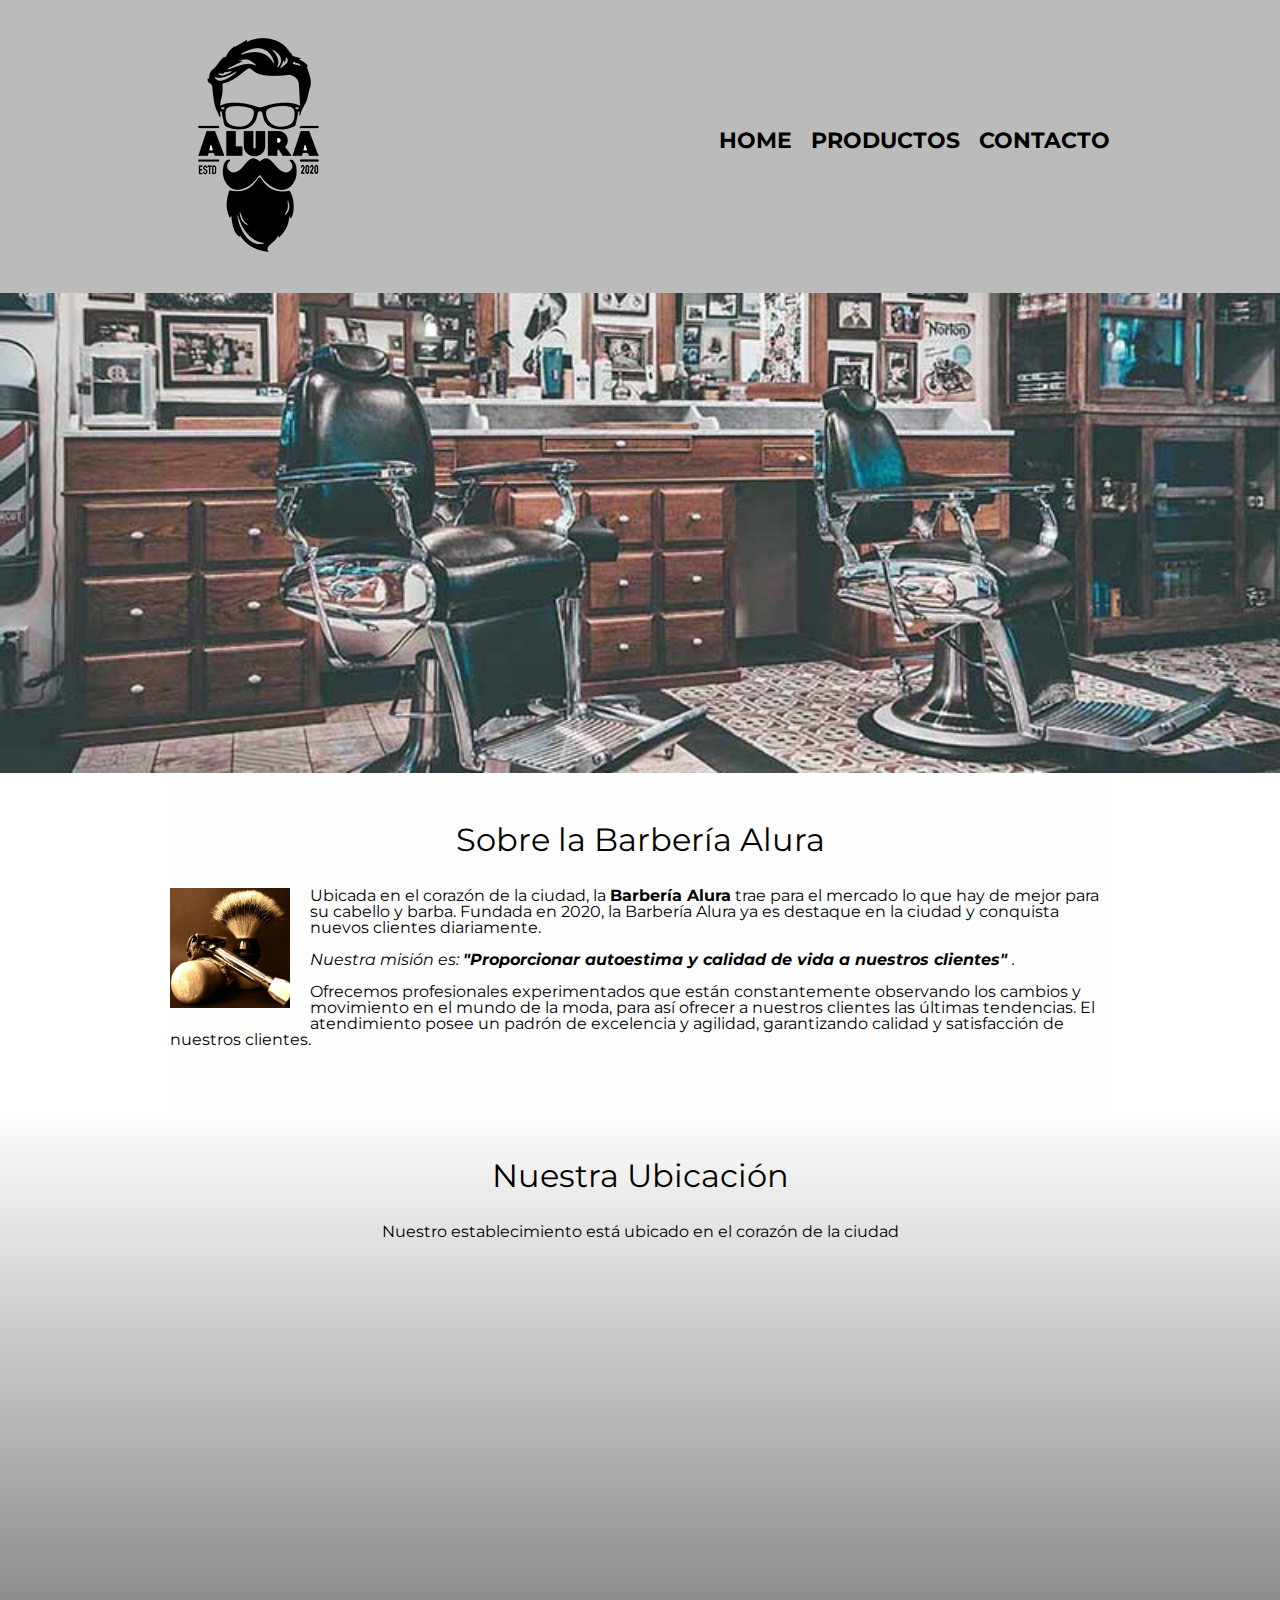
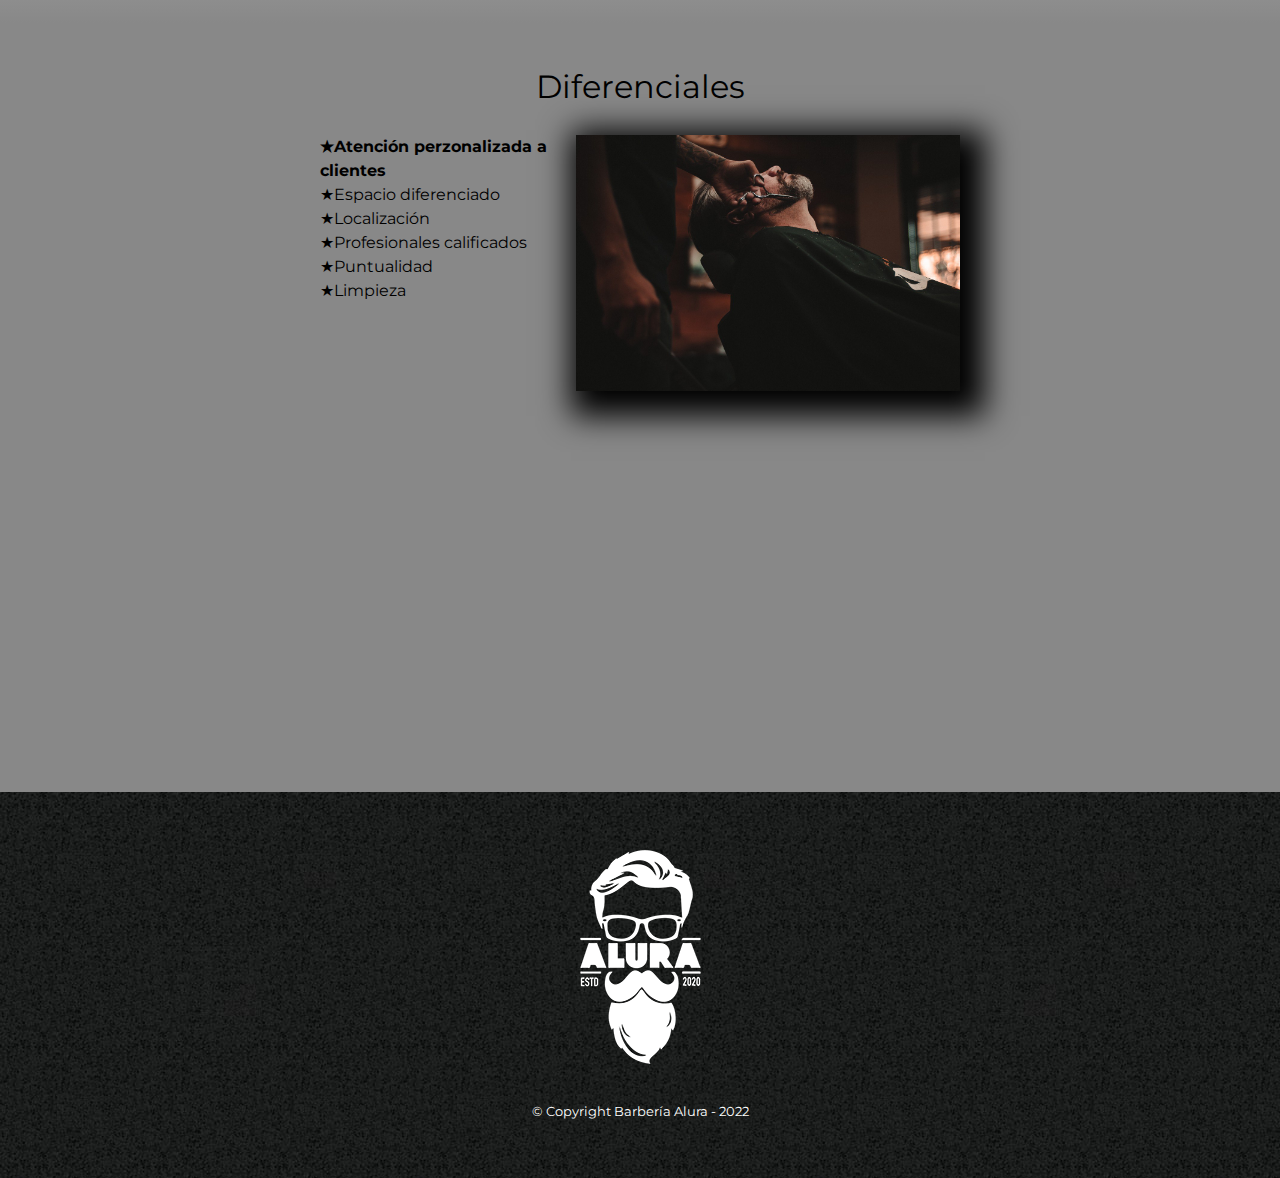
<file: index.html>
<!DOCTYPE html>

<html lang="es">
    
    <head>

        <meta charset="UTF-8">
        <meta name="viewport" content="width=device-width">

        <title>Barbería Alura</title>

        <link rel="stylesheet" href="reset.css">
        <link rel="stylesheet" href="style.css">
        <link href="https://fonts.googleapis.com/css2?family=Montserrat:wght@300&display=swap" rel="stylesheet">

    </head>
    <body>

        <header>
            <section class="caja">
            <h1><img src="imagenes/logo.png"></h1>
            <nav>
                <ul>
                    <li><a href="index.html">Home</a></li>
                    <li><a href="productos.html">Productos</a></li>
                    <li><a href="contacto.html">Contacto</a></li>
                </ul>
            </nav>
            </section>
        </header>

        <img class= "banner"src="banner/banner.jpg">

        <main>

            <section class="principal">

                <h2 class="titulo-principal">Sobre la Barbería Alura</h2>

                <img class="utensilios" src="imagenes/utensilios.jpg" alt="Utensilios de un barbero">
        
                    <p>Ubicada en el corazón de la ciudad, la <strong>Barbería Alura</strong> trae para el mercado lo que 
                    hay de mejor para su cabello y barba. Fundada en 2020, la Barbería Alura ya es destaque en la ciudad y 
                    conquista nuevos clientes diariamente.</p> 
        
                    <p id="mision"><em>Nuestra misión es: <strong>"Proporcionar autoestima y calidad de vida a nuestros clientes"
        
                    </strong>.</em></p>
        
                    <p>Ofrecemos profesionales experimentados que están constantemente observando los cambios y movimiento 
                    en el mundo de la moda, para así ofrecer a nuestros clientes las últimas tendencias. El atendimiento 
                    posee un padrón de excelencia y agilidad, garantizando calidad y satisfacción de nuestros clientes.</p>
                
            </section>

            <section class="mapa">

                <h3 class="titulo-principal">Nuestra Ubicación</h3>
                <p>Nuestro establecimiento está ubicado en el corazón de la ciudad</p>
                
                <div class="mapa-contenido">
                    <iframe src="https://www.google.com/maps/embed?pb=!1m18!1m12!1m3!1d3656.449977466533!2d-46.634520585336894!3d-23.588189868467925!2m3!1f0!2f0!3f0!3m2!1i1024!2i768!4f13.1!3m3!1m2!1s0x94ce5a2b2ed7f3a1%3A0xab35da2f5ca62674!2sCaelum%20-%20Education%20and%20Innovation!5e0!3m2!1ses-419!2sar!4v1660509349577!5m2!1ses-419!2sar" width="100%" height="300" style="border:0;" allowfullscreen="" loading="lazy" referrerpolicy="no-referrer-when-downgrade"></iframe>
                </div>
                
                
            </section>
        
                <section class="diferenciales">
                    <h3 class="titulo-principal">Diferenciales</h3>
        
                    <div class="contenido-diferenciales">

                        <ul class="lista-diferenciales">
        
                            <li class="items">Atención perzonalizada a clientes</li>
                            <li class="items">Espacio diferenciado</li>
                            <li class="items">Localización</li>
                            <li class="items">Profesionales calificados</li>
                            <li class="items">Puntualidad</li>
                            <li class="items">Limpieza</li>
            
                        </ul><img src="diferenciales/diferenciales.jpg" class="imagen-diferenciales">
                    </div>

                    <div class="video">
                        <iframe width="100%" height="315" src="https://www.youtube.com/embed/wcVVXUV0YUY" title="YouTube video player" frameborder="0" allow="accelerometer; autoplay; clipboard-write; encrypted-media; gyroscope; picture-in-picture" allowfullscreen></iframe>
                
                        </div>
                   
        
                </section>


                
        </main>

        
        <footer>
            <img src="imagenes/logo-blanco.png">
            <p class="copyright">
                &copy Copyright Barbería Alura - 2022
            </p>

        </footer>

    </body>
</html>
</file>
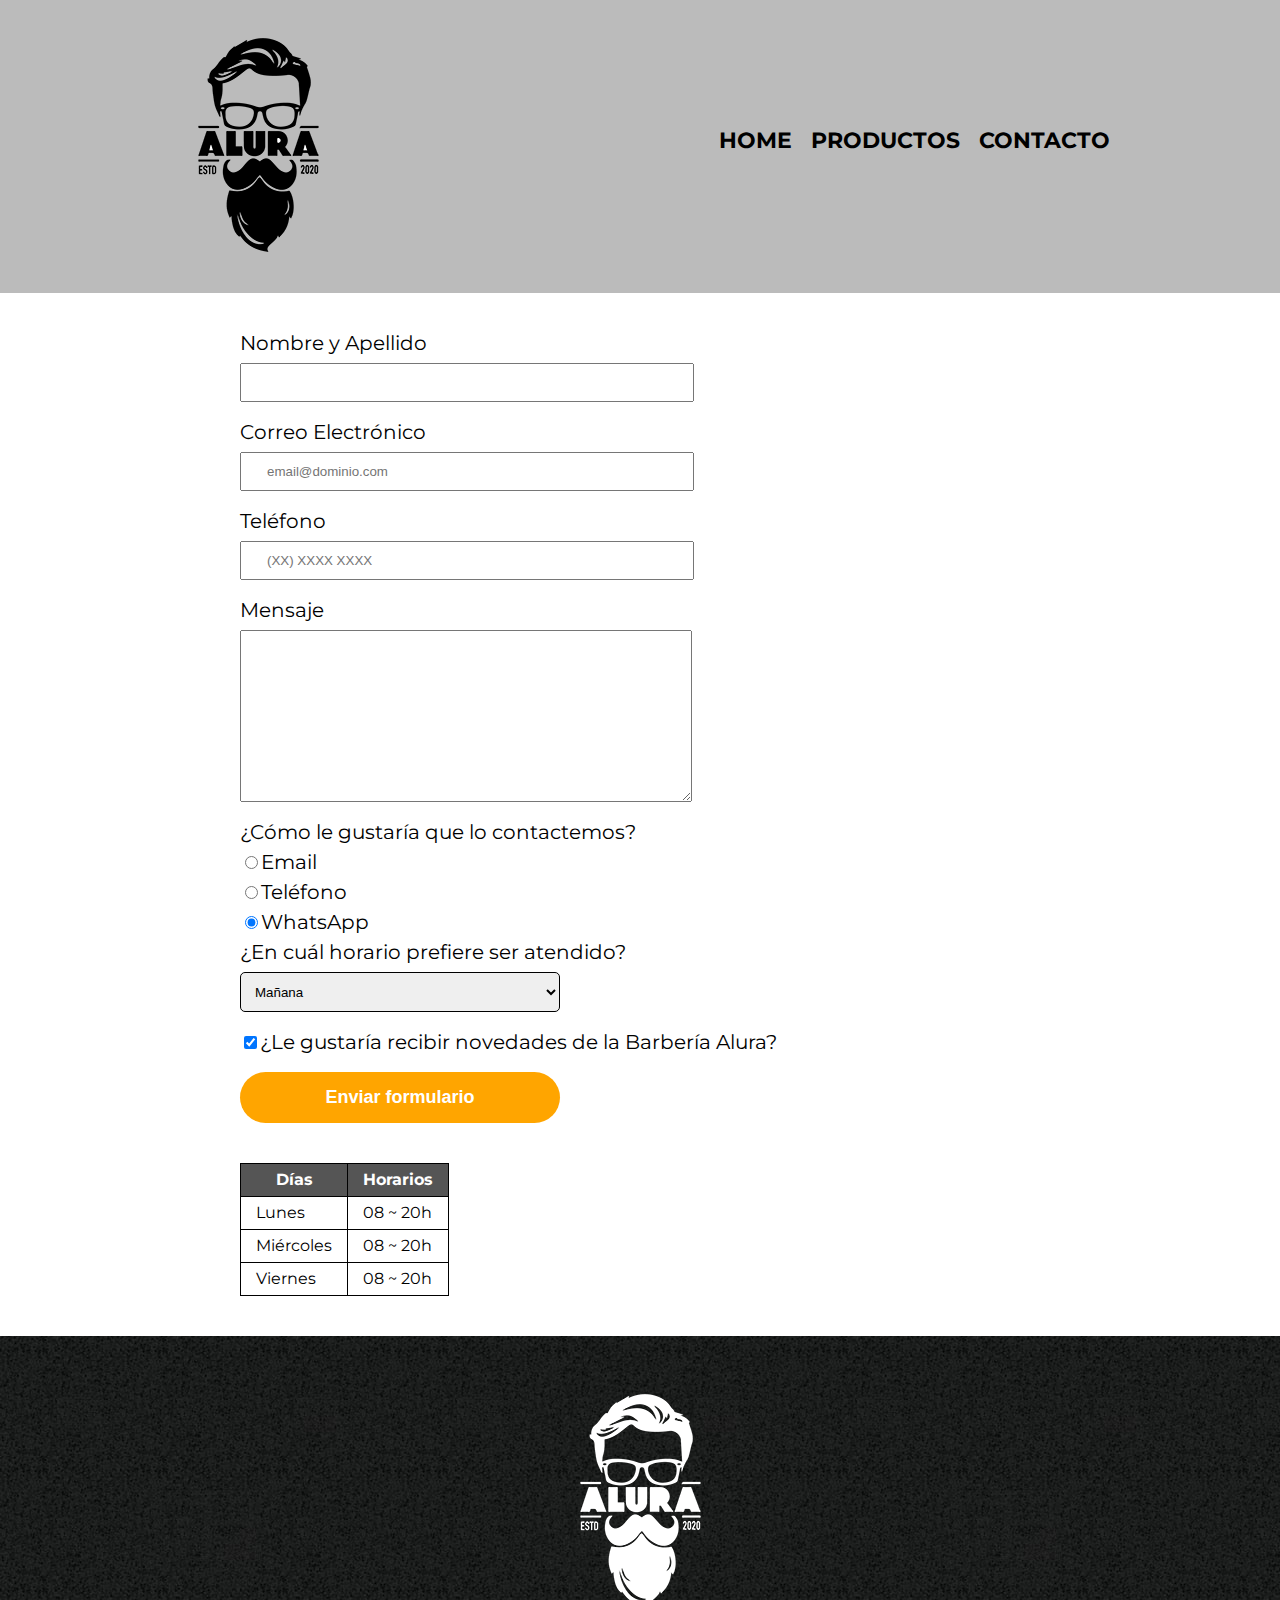
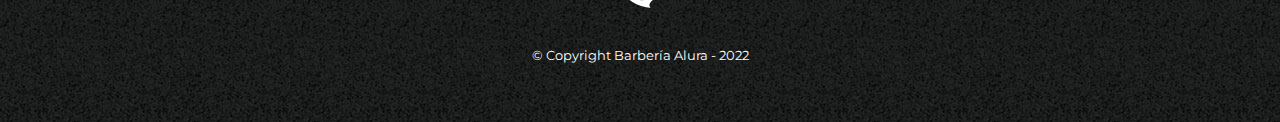
<file: contacto.html>
<!DOCTYPE html>

<html>
    <head>
        <meta charset="UTF-8">
        <title>Contacto - Barbería Alura </title>
        <link rel="stylesheet" href="reset.css">
        <link rel="stylesheet" href="style.css">
        <link href="https://fonts.googleapis.com/css2?family=Montserrat:wght@300&display=swap" rel="stylesheet">
    </head>
    <body>
        <header>
            <div class="caja">
            <h1><img src="imagenes/logo.png" alt="Logo de la Barbería Alura"></h1>
            <nav>
                <ul>
                    <li><a href="index.html">Home</a></li>
                    <li><a href="productos.html">Productos</a></li>
                    <li><a href="contacto.html">Contacto</a></li>
                </ul>
            </nav>
            </div>
        </header>

        <main>
            <form>
                <label for="nombreapellido">Nombre y Apellido</label>
                <input type="text" id="nombreapellido" class="input-padron" required>

                <label for="correoelectronico">Correo Electrónico</label>
                <input type="email" id="correoelectronico"  class="input-padron" required placeholder="email@dominio.com">

                <label for="telefono">Teléfono</label>
                <input type="tel" id="telefono"  class="input-padron" required placeholder="(XX) XXXX XXXX">

                <label for="mensaje">Mensaje</label>
                <textarea cols="70" rows="10" id="mensaje"  class="input-padron"></textarea required>

                <fieldset>
                    <legend>¿Cómo le gustaría que lo contactemos?</legend>

                        <label for="radio-email"><input type="radio" name="contacto" 
                        value="Email" id="radio-email">Email</label>
                        

                        <label for="radio-telefono"><input type="radio" name="contacto" 
                        value="Email" id="radio-telefono">Teléfono</label>
                        

                        <label for="radio-whatsapp"><input type="radio" name="contacto" 
                        value="Email" id="radio-whatsapp" checked>WhatsApp</label>
                        
                </fieldset>

                <fieldset>
                    <legend>¿En cuál horario prefiere ser atendido?</legend>
                <select>
                    <option>Mañana</option>
                    <option>Tarde</option>
                    <option>Noche</option>
                </select>

                </fieldset>
                
                <label class="checkbox"><input type="checkbox" checked>¿Le gustaría recibir novedades de la Barbería Alura?</label>
            
                <input type="submit" value="Enviar formulario" class="enviar">

            </form>

            <table>

            <thead>
                <tr>
                    <th>Días</th>
                    <th>Horarios</th>          
                </tr>
            </thead>
            <tbody>
                    <tr>
                        <td>Lunes</td>
                        <td>08 ~ 20h</td>
                    </tr>
                    <tr>
                        <td>Miércoles</td>
                        <td>08 ~ 20h</td>
                    </tr>
                    <tr>
                        <td>Viernes</td>
                        <td>08 ~ 20h</td>
                    </tr>
            </tbody>
            
                
            </table>
        </main>
        <footer>
            <img src="imagenes/logo-blanco.png" alt="Logo de la Barbería Alura">
            <p class="copyright">
                &copy Copyright Barbería Alura - 2022
            </p>

        </footer>


    </body>
</html>
</file>
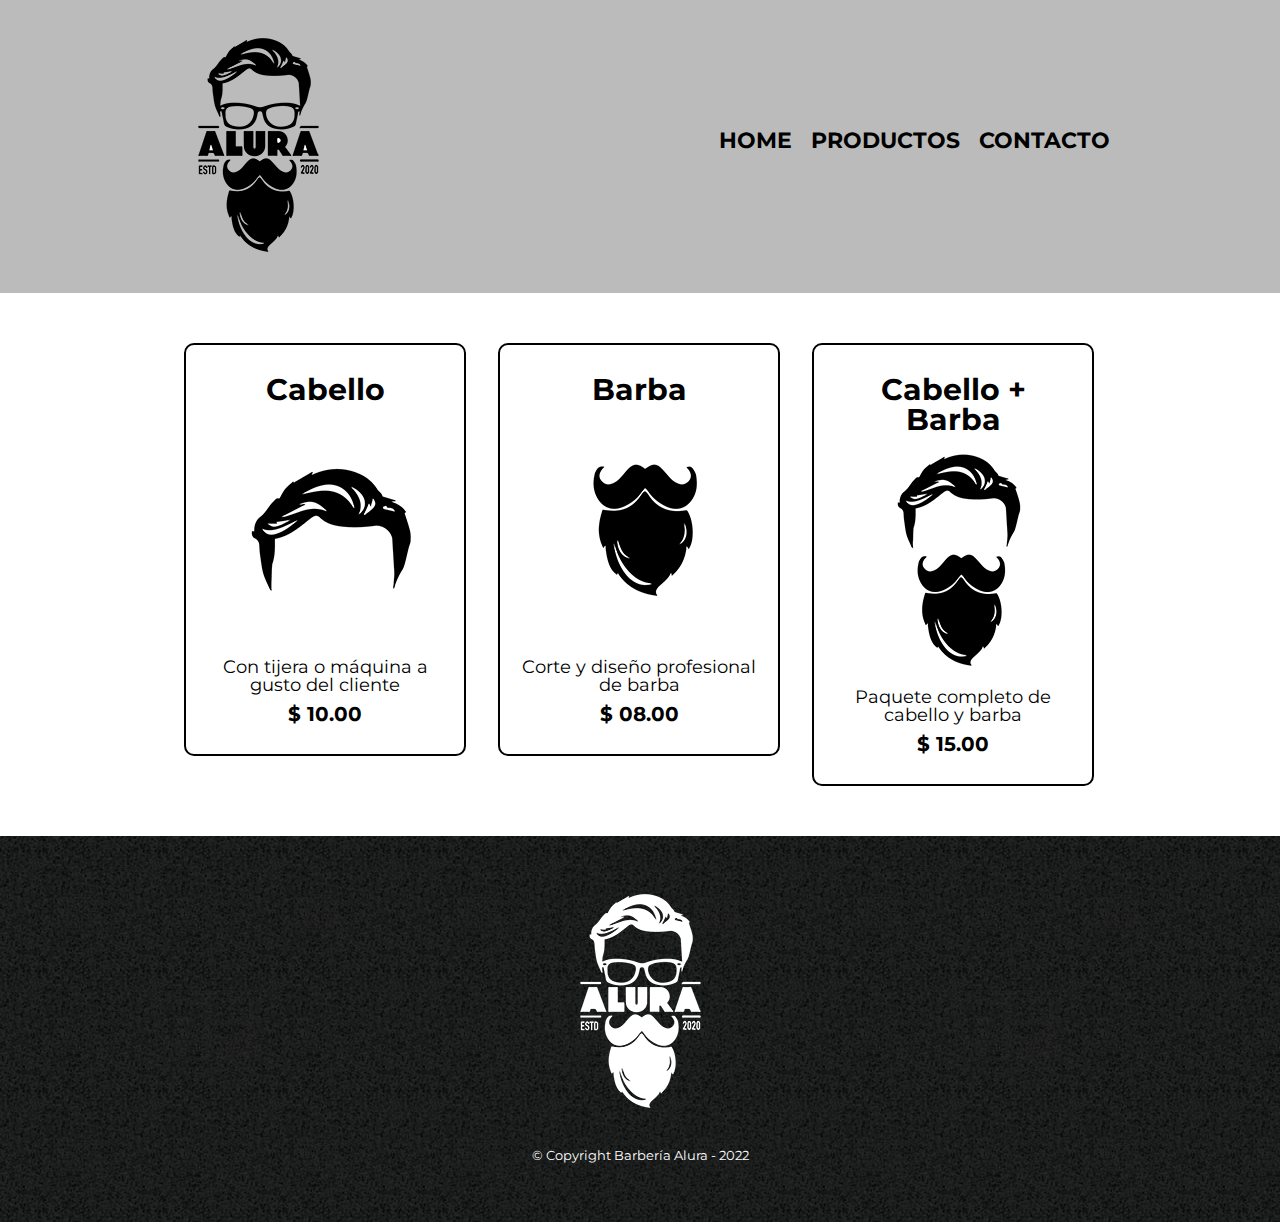
<file: productos.html>
<!DOCTYPE html>

<html>
    <head>
        <meta charset="UTF-8">
        <title>Productos - Barbería Alura </title>
        <link rel="stylesheet" href="reset.css">
        <link rel="stylesheet" href="style.css">
        <link href="https://fonts.googleapis.com/css2?family=Montserrat:wght@300&display=swap" rel="stylesheet">
    </head>
    <body>
        <header>
            <div class="caja">
            <h1><img src="imagenes/logo.png"></h1>
            <nav>
                <ul>
                    <li><a href="index.html">Home</a></li>
                    <li><a href="productos.html">Productos</a></li>
                    <li><a href="contacto.html">Contacto</a></li>
                </ul>
            </nav>
            </div>
        </header>
        <main>
            <ul class="productos">
                <li>
                    <h2>Cabello</h2>
                    <img src="imagenes/cabello.jpg" alt="">
                    <p class="producto-descripcion">Con tijera o máquina a gusto del cliente</p>
                    <p class="producto-precio">$ 10.00</p>
                    </li>
                <li>
                    <h2>Barba</h2>
                    <img src="imagenes/barba.jpg" alt="">
                    <p class="producto-descripcion">Corte y diseño profesional de barba</p>
                    <p class="producto-precio">$ 08.00</p>
                    </li>
                <li>
                    <h2>Cabello + Barba</h2>
                    <img src="imagenes/cabello+barba.jpg" alt="">
                    <p class="producto-descripcion">Paquete completo de cabello y barba</p>
                    <p class="producto-precio">$ 15.00</p>
                    </li>
            </ul>
              
        </main>

        <footer>
            <img src="imagenes/logo-blanco.png">
            <p class="copyright">
                &copy Copyright Barbería Alura - 2022
            </p>

        </footer>


    </body>
</html>
</file>
<file: style.css>
body{
    font-family: 'Montserrat', sans-serif;
}

header{
    background-color: #BBBBBB;
    padding: 20px 0;
}

.caja{
    width: 940px;
    position: relative;
    margin: 0 auto;
}

nav{
    position: absolute;
    top:110px;
    right: 0;
}

nav li{
    display: inline;
    margin: 0 0 0 15px;
}

nav a{
    text-transform: uppercase;
    color: #000000;
    font-weight: bold;
    font-size: 22px;
    text-decoration: none;
}

nav a:hover{
    color: #c78c19;
    text-decoration: underline;
}


.productos{
    width: 940px;
    margin: 0 auto;
    padding: 50px;
}
.productos li{
    display: inline-block;
    text-align: center;
    width: 30%;
    vertical-align: top;
    margin: 0 1.5%;
    padding: 30px 20px;
    box-sizing: border-box;
    border: 2px solid #000000;
    border-radius: 10px;
    
}

.productos li:hover{
    border-color: #c78c19;
   
}

.productos li:active{
    border-color: #088c19;
}

.productos li:hover h2{
    font-size: 33px;
}

.productos h2{
    font-size: 30px;
    font-weight: bold;    
}

.producto-descripcion{
    font-size: 18px;
}

.producto-precio{
    font-size: 20px;
    font-weight: bold;
    margin-top: 10px;
}

footer{
    text-align: center;
    background: url(imagenes/bg.jpg);
    padding: 40px;

}

.copyright{
    color: #FFFFFF;
    font-size: 13px;
    margin: 20px;
}

/*CSS para formulario de contacto*/

form{
    margin: 40px 240px;
}

form label,form legend{
    display: block;
    font-size: 20px;
    margin: 0 0 10px;
    
}

form select{
    width: 40%;
    height: 40px;
    border: 1px solid #000000;
    border-radius: 5px;
    padding: 0 10px;
}
.input-padron{
    display: block;
    margin: 0 0 20px;
    padding: 10px 25px;
    width: 50%;
}

.checkbox{
    margin: 20px 0;
}

.enviar{
    width: 40%;
    padding: 15px 0;
    font-size: 18px;
    font-weight: bold;
    color: white;
    background: orange;
    border: none;
    border-radius: 30px;
    transition: 1s all;
    cursor: pointer;
}

.enviar:hover{
    background:darkorange;
    transform: scale(1.2);  
}

table{
    margin: 40px 240px;
}

thead{
    background: #555555;
    color: white;
    font-weight: bold;
}

td, th{
    border: 1px solid #000000;
    padding: 8px 15px;
}

/*CSS para nuestra home*/

.banner{
    width: 100%;
}

.principal{
    padding: 3em 0;
    background: #FEFEFE;  
    width: 940px;
    margin: 0 auto;  
}

.titulo-principal{
    text-align: center;
    font-size: 2em;
    margin: 0 0 1em;
    clear: left;
}

.principal p{
    margin: 0 0 1em;
}

.principal strong{
    font-weight: bold;

}

.principal em{
    font-style: italic;
}

.utensilios{
    width: 120px;
    float: left;
    margin: 0 20px 20px 0;
}

.mapa{
    padding: 3em 0;
    background: linear-gradient(#FEFEFE, #888888);
}



.mapa p{
    margin: 0 0 2em;
    text-align: center;
}

.mapa-contenido{
    width: 940px;
    margin: 0 auto;
}

.diferenciales{
    padding: 3em 0;
    background: #888888;    

}

.contenido-diferenciales{
    width: 640px;
    margin: 0 auto;
}

.lista-diferenciales{
    width: 40%;
    display: inline-block;
    vertical-align: top;

}

.items{
    line-height: 1.5;
}

.items::before{
    content: "★";
}
li:hover{
    transform: scale(1.2);
}

.items:first-child{
    font-weight: bold;
}

.imagen-diferenciales{
    width: 60%;
    transition: 400ms;
    box-shadow: 10px 10px 30px 15px #000000;
}

.imagen-diferenciales:hover{
    opacity: 0.3;
}

.video{
    width: 560px;
    margin: 1em auto;
}

@media screen and (max-width:480px)  {

    h1{
        text-align: center;
    }

    nav{
        position: static;
    }

    .caja, .principal, .mapa-contenido, .contenido-diferenciales, .video{
        width: auto;
    }

    .lista-diferenciales, .imagen-diferenciales{
        width: 100%;
    }

    .productos{
        width: auto;
    }
    
}
</file>
